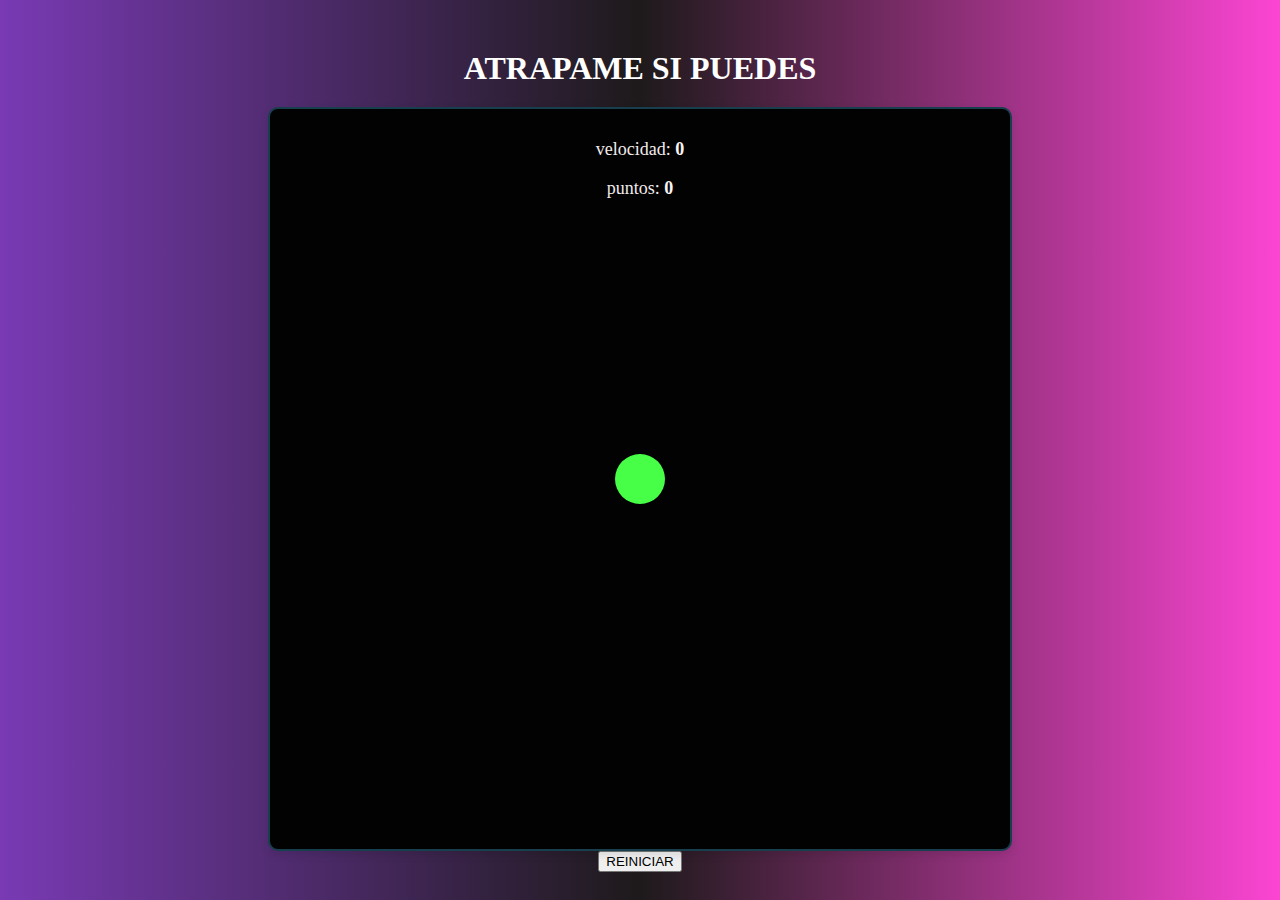
<file: portafolio/img/juegos/juego de la pelotica/index.html>
<!DOCTYPE html>
<html lang="es">
<head>
    <meta charset="UTF-8">
    <meta name="viewport" content="width=device-width, initial-scale=1.0">
    <title>Juego</title>
    <link rel="stylesheet" href="estilo.css">
</head>
<body>
<h1>ATRAPAME SI PUEDES</h1>
    <div id="game-container">
        <div id="target"></div>
        <p id="speedDisplay">velocidad: <span id="speed">0</span></p>
        <p id="scoreDisplay">puntos: <span id="score">0</span></p>
    </div>
    <section class="section2">
        <button id="reiniciar" class="nes-btn is-primary" onclick="window.location.reload()">REINICIAR</button>
    </section>
    <script src="Script.js"></script>

</body>
</html>
</file>
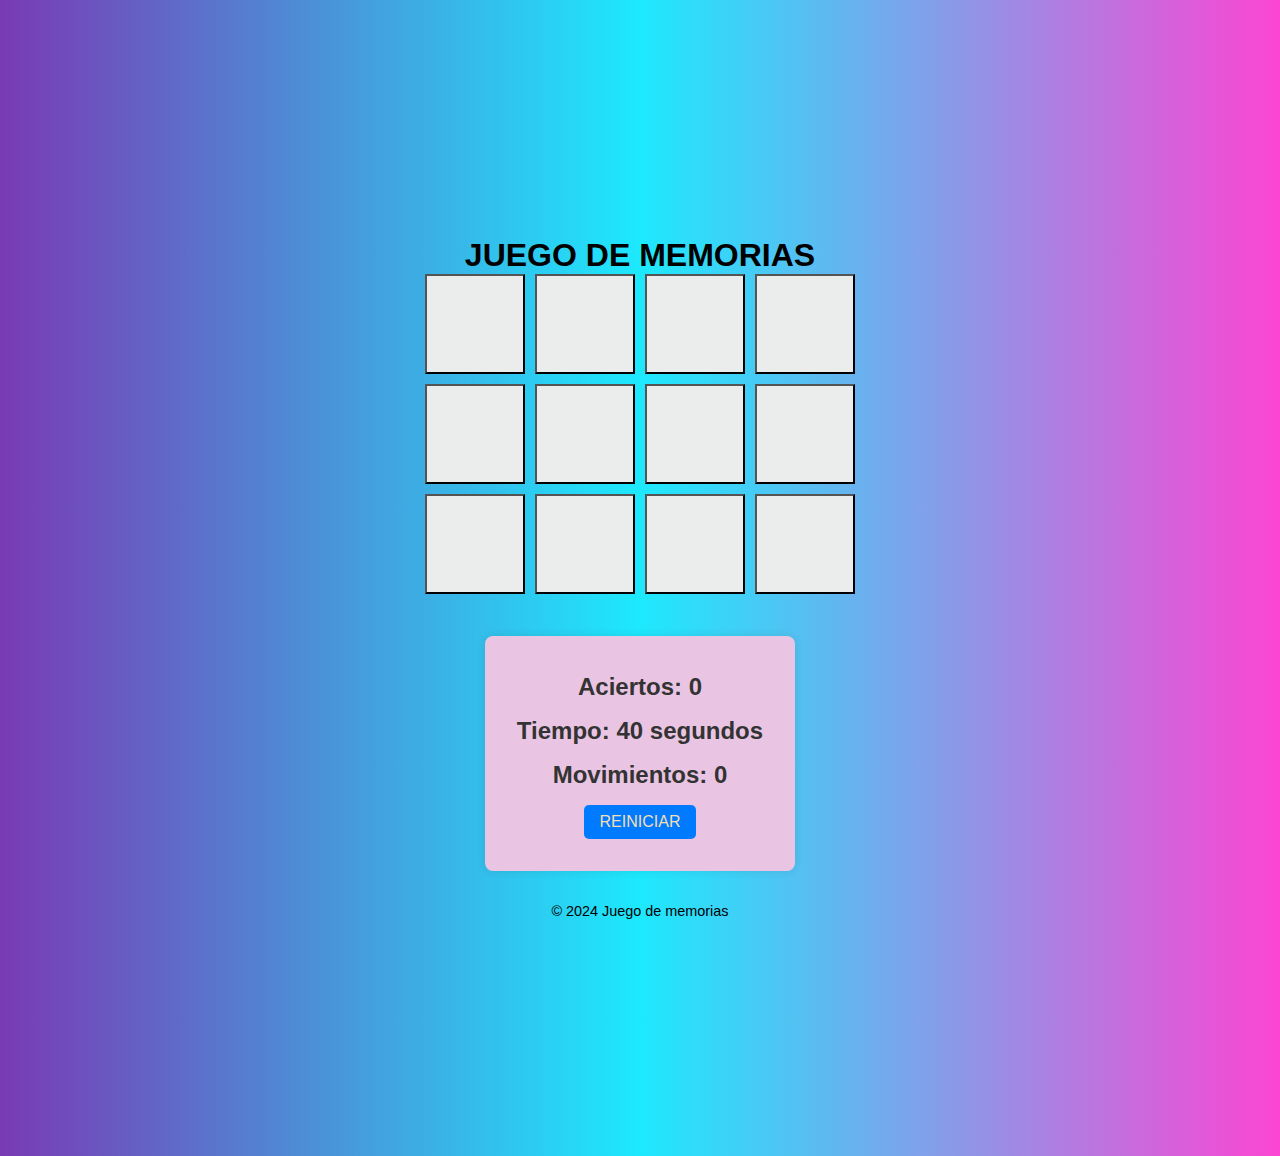
<file: portafolio/img/juegos/juego de memoria/index.html>
<!DOCTYPE html>
<html lang="en">
<head>
    <meta charset="UTF-8">
    <meta name="viewport" content="width=device-width, initial-scale=1.0">
    <title>juego de memorias</title>
    <link rel="stylesheet" href="styles.css">
</head>
<body>
    <main>
        <section class="section1">
            <center><h1>JUEGO DE MEMORIAS</h1></center>
            <div class="grid">

            </div>
        </section>
        <section class="section2">
            <h2 id="puntaje" class="estadisticas">Aciertos: 0%</h2>
            <h2 id="restante" class="estadisticas">tienpo: 40 segundos</h2>
            <h2 id="movimientos" class="estadisticas">movimientos: 0</h2>
            <button id="reiniciar" class="nes-btn is-primary" onclick="window.location.reload()">REINICIAR</button>
        </section>
    </main>

    <footer>
        <div class="footer-bottom">
            &copy; 2024 Juego de memorias
        </div>
    </footer>
    <script src="script.js"></script>
</body>
</html>
</file>
<file: portafolio/img/juegos/juego de la pelotica/estilo.css>
body {
    font-family:Georgia, 'Times New Roman', Times, serif;
    margin: 0;
    display: flex;
    flex-direction: column;
    align-items: center;
    justify-content: center;
    height: 100vh;
    background: rgb(121,58,180);
background: linear-gradient(90deg, rgba(121,58,180,1) 0%, rgba(4,0,1,0.8997724089635855) 50%, rgba(252,69,211,1) 100%);
}

h1 {
    color: #ffffff;
    margin-bottom: 20px;
}

#game-container {
    background-color: #020202;
    border: 2px solid #173f4e;
    border-radius: 10px;
    box-shadow: 0 4px 8px rgba(0, 0, 0, 0.1);
    padding: 20px;
    width: 700px;
    height: 700px;
    text-align: center;
    position: relative;
}

#target {
    width: 50px;
    height: 50px;
    background-color: #47ff47;
    border-radius: 50%;
    position: absolute;
    top: 50%;
    left: 50%;
    transform: translate(-50%, -50%);
    cursor: pointer;
}

#speedDisplay, #scoreDisplay {
    margin-top: 10px;
    font-size: 18px;
    color: hwb(0 92% 5%);
}

#speed, #score {
    font-weight: bold;
    color: #fbf4f4;
}
</file>
<file: portafolio/img/juegos/juego de memoria/styles.css>
*{
    margin: 0;
    padding: 0;
    box-sizing: border-box;
    font-family:'Segoe UI', Tahoma, Geneva, Verdana, sans-serif;
     
  } 
    body {
    display: flex;
    flex-direction: column;
    align-items: center;
    justify-content: center;
    height: 100vh;
    margin: 10%;
    background: rgb(121,58,180);
    background: linear-gradient(90deg, rgba(121,58,180,1) 0%, rgba(29,233,253,1) 50%, rgba(252,69,211,1) 100%);
  }
  
  main {
    display: flex;
    flex-direction: column;
    align-items: center;
  
  }
  .section1{
    background-color: linear-gradient(90deg, rgba(121,58,180,1) 0%, rgba(29,233,253,1) 50%, rgba(252,69,211,1) 100%);
    padding: 0 10px 10px 10px;
    border-radius: 8px;
  }
  h1{
    text-align: center;
  }
  
  button:hover{
    cursor: pointer;
  }
  /*.section1, .section2 {
    margin: 10px 0;
  }*/
  
  .grid {
  background-color:linear-gradient(90deg, rgba(121,58,180,1) 0%, rgba(29,233,253,1) 50%, rgba(252,69,211,1) 100%);
    display: grid;
    grid-template-columns: repeat(4, 100px);
    gap: 10px;
  }
  
  .carta {
    width: 100px;
    height: 100px;
    background-color: #eaedec;
    background-size: cover;
    cursor: pointer;
  }
  
  .estadisticas {
    margin: 5px 0;
  }
  
  footer .footer-bottom {
    font-size: 0.9em;
  }
  /* Estilos para la sección */
  .section2 {
    background: #eac5e3;
    padding: 2rem;
    margin: 2rem auto;
    max-width: 400px;
    border-radius: 8px;
    box-shadow: 0 0 10px rgba(0, 0, 0, 0.1);
    text-align: center;
  }
  
  /* Estilos para los encabezados */
  .section2 .estadisticas {
    font-size: 1.5rem;
    margin-bottom: 1rem;
    color: #333;
  }
  
  /* Estilos para el botón */
  #reiniciar {
    background-color: #007bff;
    color:wheat;
    border: none;
    padding: 0.5rem 1rem;
    font-size: 1rem;
    border-radius: 5px;
    cursor: pointer;
    transition: background-color 0.3s;
  }
  
  #reiniciar:hover {
    background-color: #0056b3;
  }
  
  /* Estilos específicos de NES.css (si estás usando la librería) */
  .nes-btn.is-primary {
    background-color: #007bff;
    border-color: #007bff;
  }
  
  .nes-btn.is-primary:hover {
    background-color: #0056b3;
    border-color: #0056b3;
  }
</file>
